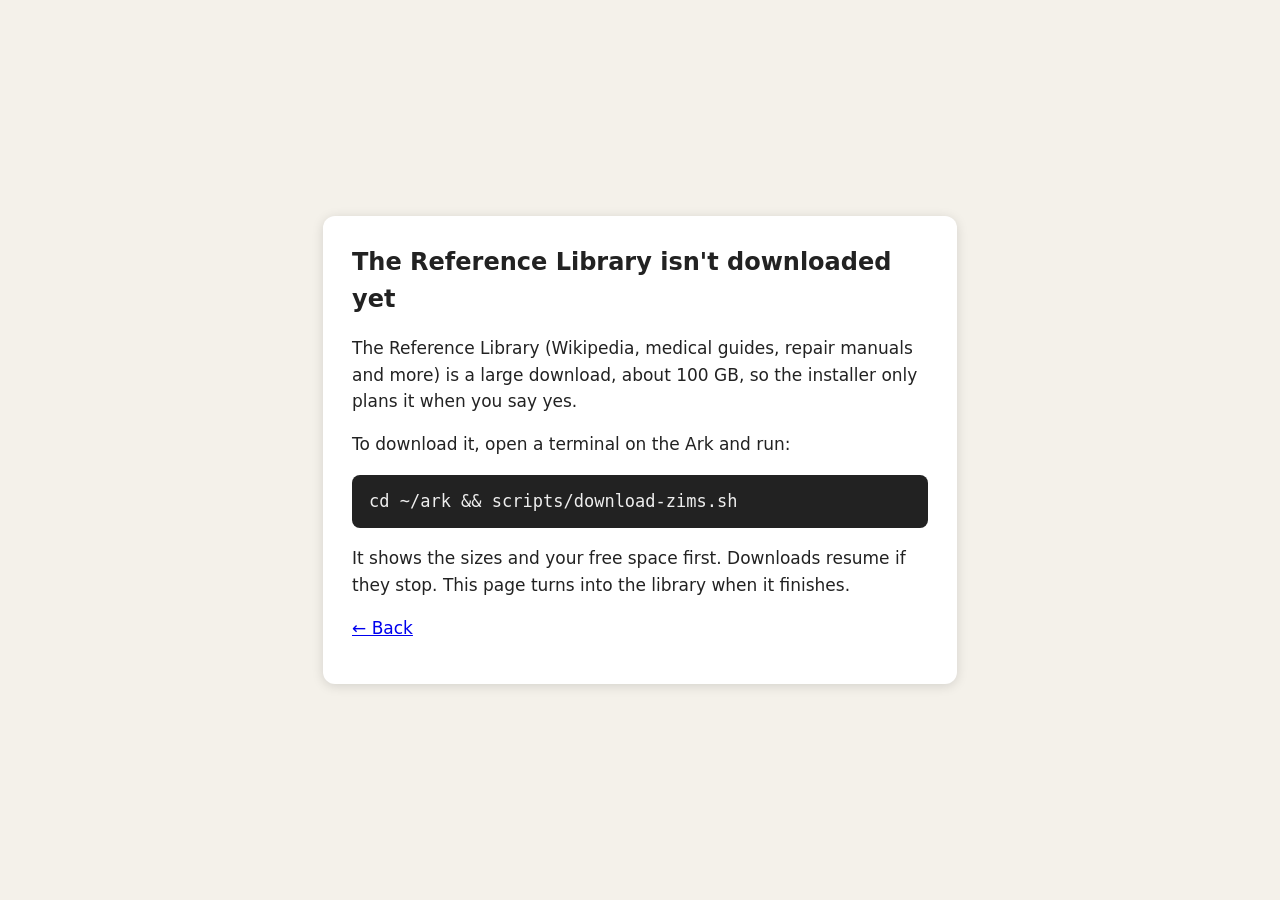
<file: config/placeholders/library.html>
<!doctype html>
<html lang="en"><head><meta charset="utf-8"><meta name="viewport" content="width=device-width,initial-scale=1">
<title>The Reference Library – not downloaded yet</title>
<style>
body{font:17px/1.55 system-ui,sans-serif;margin:0;background:#f4f1ea;color:#222;display:grid;place-items:center;min-height:100vh}
main{max-width:36rem;margin:1.5rem;padding:1.6rem 1.8rem;background:#fff;border-radius:12px;box-shadow:0 2px 12px #0002}
h1{margin:.1em 0 .4em;font-size:1.5rem}code{background:#eee;padding:.1em .35em;border-radius:4px;overflow-wrap:anywhere}
pre{background:#222;color:#eee;padding:.8em 1em;border-radius:8px;overflow-x:auto}
@media (prefers-color-scheme:dark){body{background:#1b1b1b;color:#ddd}main{background:#262626}code{background:#333}}
</style></head><body><main>
<h1>The Reference Library isn't downloaded yet</h1>
<p>The Reference Library (Wikipedia, medical guides, repair manuals and more) is a large download, about 100 GB, so the installer only plans it when you say yes.</p>
<p>To download it, open a terminal on the Ark and run:</p>
<pre>cd ~/ark &amp;&amp; scripts/download-zims.sh</pre>
<p>It shows the sizes and your free space first. Downloads resume if they stop. This page turns into the library when it finishes.</p>
<p><a href="javascript:history.back()">&larr; Back</a></p>
</main></body></html>
</file>
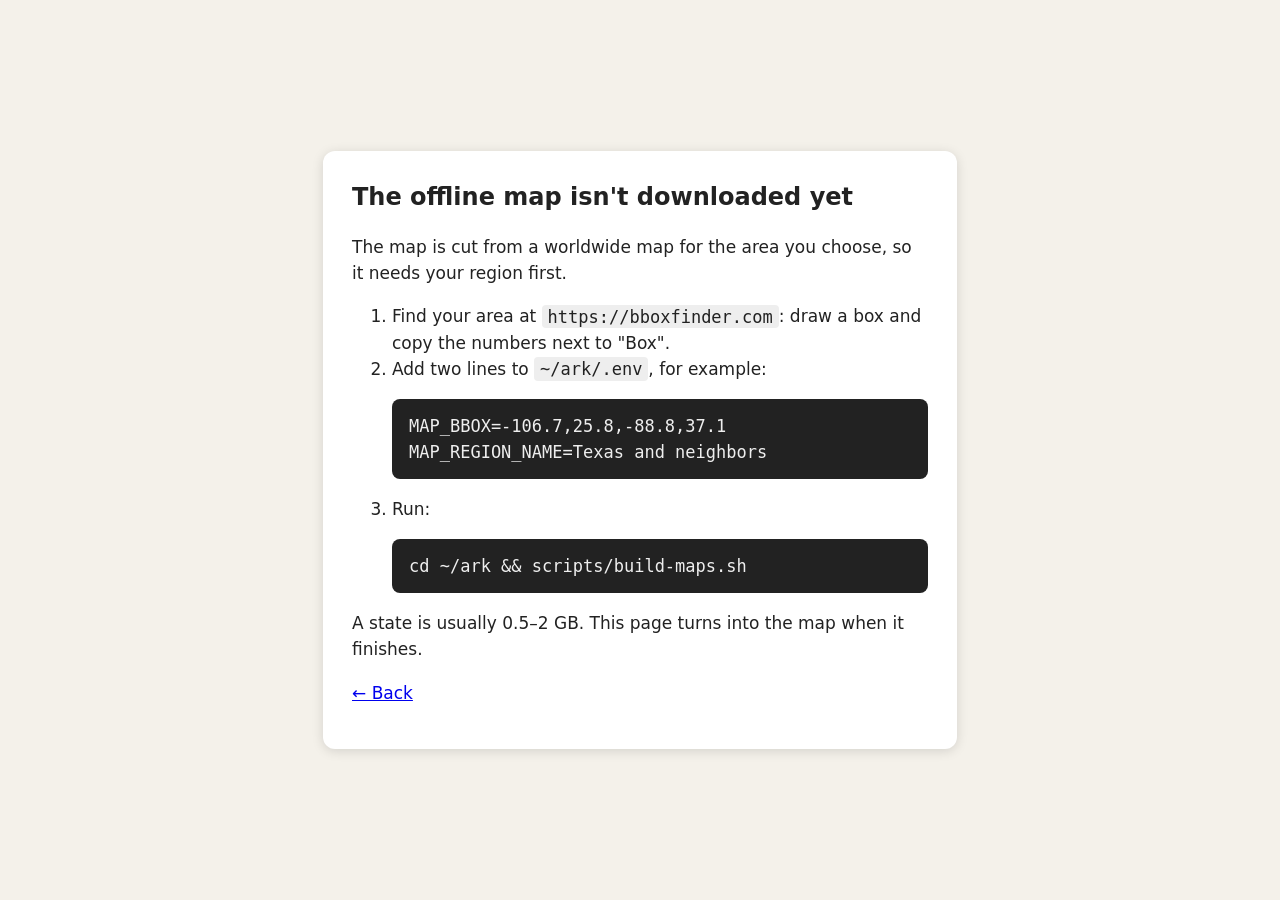
<file: config/placeholders/map.html>
<!doctype html>
<html lang="en"><head><meta charset="utf-8"><meta name="viewport" content="width=device-width,initial-scale=1">
<title>The offline map – not downloaded yet</title>
<style>
body{font:17px/1.55 system-ui,sans-serif;margin:0;background:#f4f1ea;color:#222;display:grid;place-items:center;min-height:100vh}
main{max-width:36rem;margin:1.5rem;padding:1.6rem 1.8rem;background:#fff;border-radius:12px;box-shadow:0 2px 12px #0002}
h1{margin:.1em 0 .4em;font-size:1.5rem}code{background:#eee;padding:.1em .35em;border-radius:4px;overflow-wrap:anywhere}
pre{background:#222;color:#eee;padding:.8em 1em;border-radius:8px;overflow-x:auto}
@media (prefers-color-scheme:dark){body{background:#1b1b1b;color:#ddd}main{background:#262626}code{background:#333}}
</style></head><body><main>
<h1>The offline map isn't downloaded yet</h1>
<p>The map is cut from a worldwide map for the area you choose, so it needs your region first.</p>
<ol><li>Find your area at <code>https://bboxfinder.com</code>: draw a box and copy the numbers next to "Box".</li>
<li>Add two lines to <code>~/ark/.env</code>, for example:<pre>MAP_BBOX=-106.7,25.8,-88.8,37.1
MAP_REGION_NAME=Texas and neighbors</pre></li>
<li>Run:<pre>cd ~/ark &amp;&amp; scripts/build-maps.sh</pre></li></ol>
<p>A state is usually 0.5–2 GB. This page turns into the map when it finishes.</p>
<p><a href="javascript:history.back()">&larr; Back</a></p>
</main></body></html>
</file>
